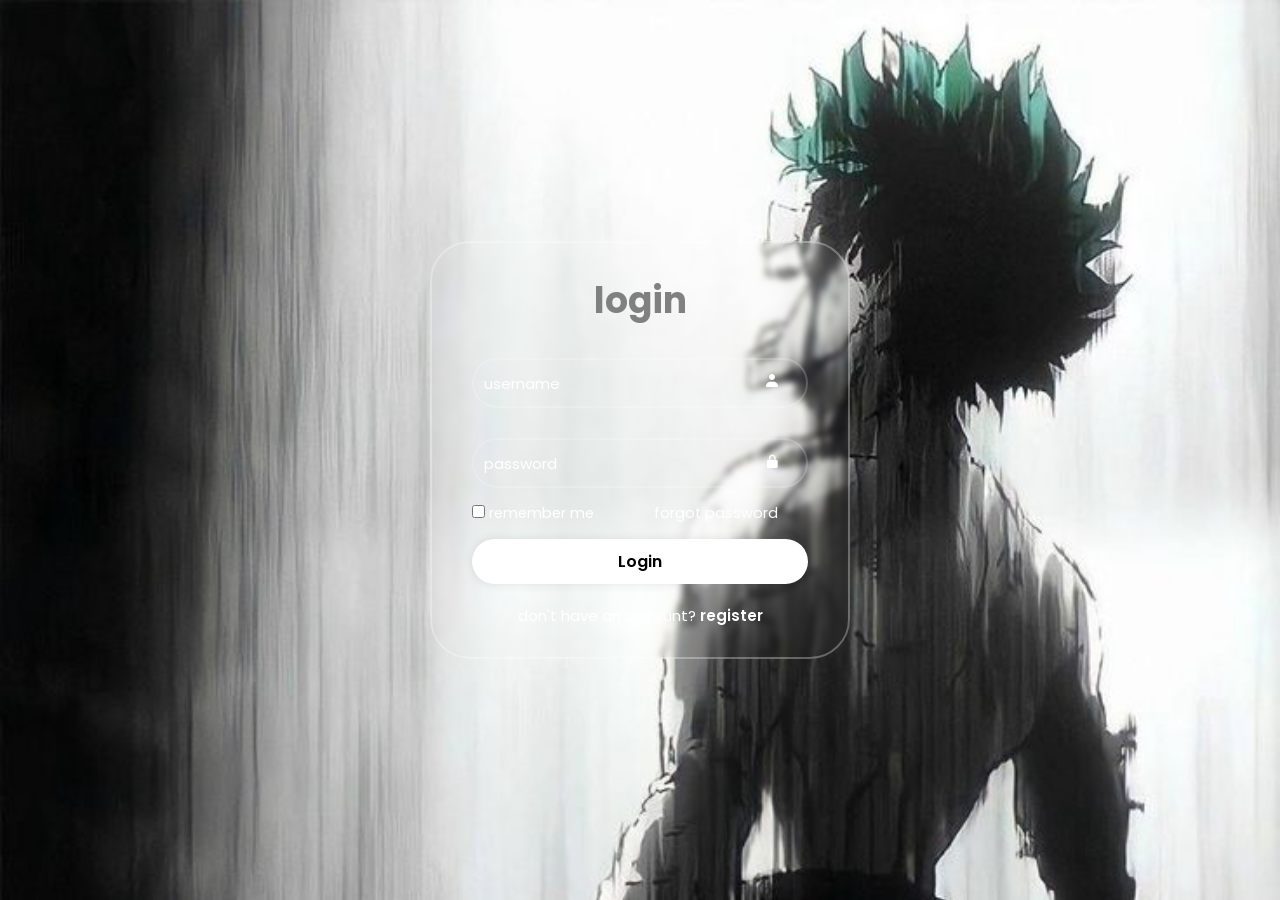
<file: index.html>
<!DOCTYPE html>
<html>

<head>
  <link rel="preconnect" href="https://fonts.googleapis.com">
<link rel="preconnect" href="https://fonts.gstatic.com" crossorigin>
<link href="https://fonts.googleapis.com/css2?family=Poppins:ital,wght@0,100;0,200;0,300;0,400;0,500;0,600;0,700;0,800;0,900;1,100;1,200;1,300;1,400;1,500;1,600;1,700;1,800;1,900&display=swap" rel="stylesheet">

  <link href='https://unpkg.com/boxicons@2.1.4/css/boxicons.min.css' rel='stylesheet'>

  <meta charset="UTF-8">
  
  <meta name="viewport" content="width=device-width, initial-scale=1">
  
  <link rel="stylesheet" href="style.css">
  
  <title> login form </title>
  
</head>

<body>
  
  <div class="wrapper">
    
    <form action="">
      
     <h1>login</h1>
      
 <div class="input-box">
   
    <input type="text" placeholder="username"required>
    <i class='bx bxs-user'></i>
  </div>
      
 <div class="input-box">
   
    <input type="password" placeholder="password"required>
    
    <i class='bx bxs-lock-alt' ></i>
  </div>
  
  <div class="remember-forget">
    
   <label> <input type="checkbox"> remember me
   </label>
   
   <a href="#">forgot password</a>
    
  </div>
  
    <button type="submit" class="btn">
      
      Login
      
    </button>
    
    <div class"register">
      
      <div class="register-link">
      <p>don't have an account?
      <a href="#">register</a>
      </p>
      </div>
      
    </div>
      
    </form>
    
    
  </div>
  
</body>

</html>
</file>
<file: style.css>
* {
  margin:0;
  padding:0;
  box-sizing:border-box;
  font-family:Poppins;
}

body{
  display:flex;
  justify-content:center;
  align-items:center;
  min-height:100vh;
  background:url("midoriya.jpg")
  no-repeat;
  background-size: cover;
  background-position:cover;
}

.wrapper{
  width:420px;
  background: transparent;
  color:white;
  border-radius:40px;
  padding:30px 40px;
  border:2px solid rgba(255,255,255,.3);
  backdrop-filter:blur(3px);
}

.wrapper h1{
  font-size:36px;
  text-align:center;
  color:gray;
}

.wrapper .input-box{
  position:relative;
  width:100%;
  height:50px;
  margin:30px 0;
}

.input-box input{
  width:100%;
  height:100%;
  background:transparent;
  border:none;
  outline:none;
  border-radius:40px;
  border:2px solid rgba(255,255,255,.2);
  font-size:15px;
  color:white;
}

.input-box input::placeholder{
  color:white;
  padding:10px;
}

.input-box i{
  position:absolute;
  right:20px;
  top:30%;
  transform:translate(-50%);
}

.wrapper .remember-forget{
  display:flex;
  justify-content:space-between;
  font-size:14.5px;
  margin:-15px 0 15px;
}

.remember-forget .label{
  accent-color:#fff;
  margin-right:3px;
  display:flex;
  justify-content:center;
}

.remember-forget a{
  color:white;
  text-decoration:none;
  padding-right:30px;
}

.remember-forget a:hover{
  text-decoration:underline;
}


.wrapper .btn{
  width:100%;
  height:45px;
  background:#fff;
  border:none;
  outline:none;
  border-radius:40px;
  box-shadow:0 0 10px rgba(0, 0,0,.1);
  font-size:16px;
  font-weight:600;
}

.wrapper .register-link{
  font-size:15px;
  text-align:center;
  margin-top:20px;
}

.register-link p a{
  color:#fff;
  text-decoration:none;
  font-weight:600;
}

.register-link p a:hover{
  text-decoration:underline;
}
</file>
